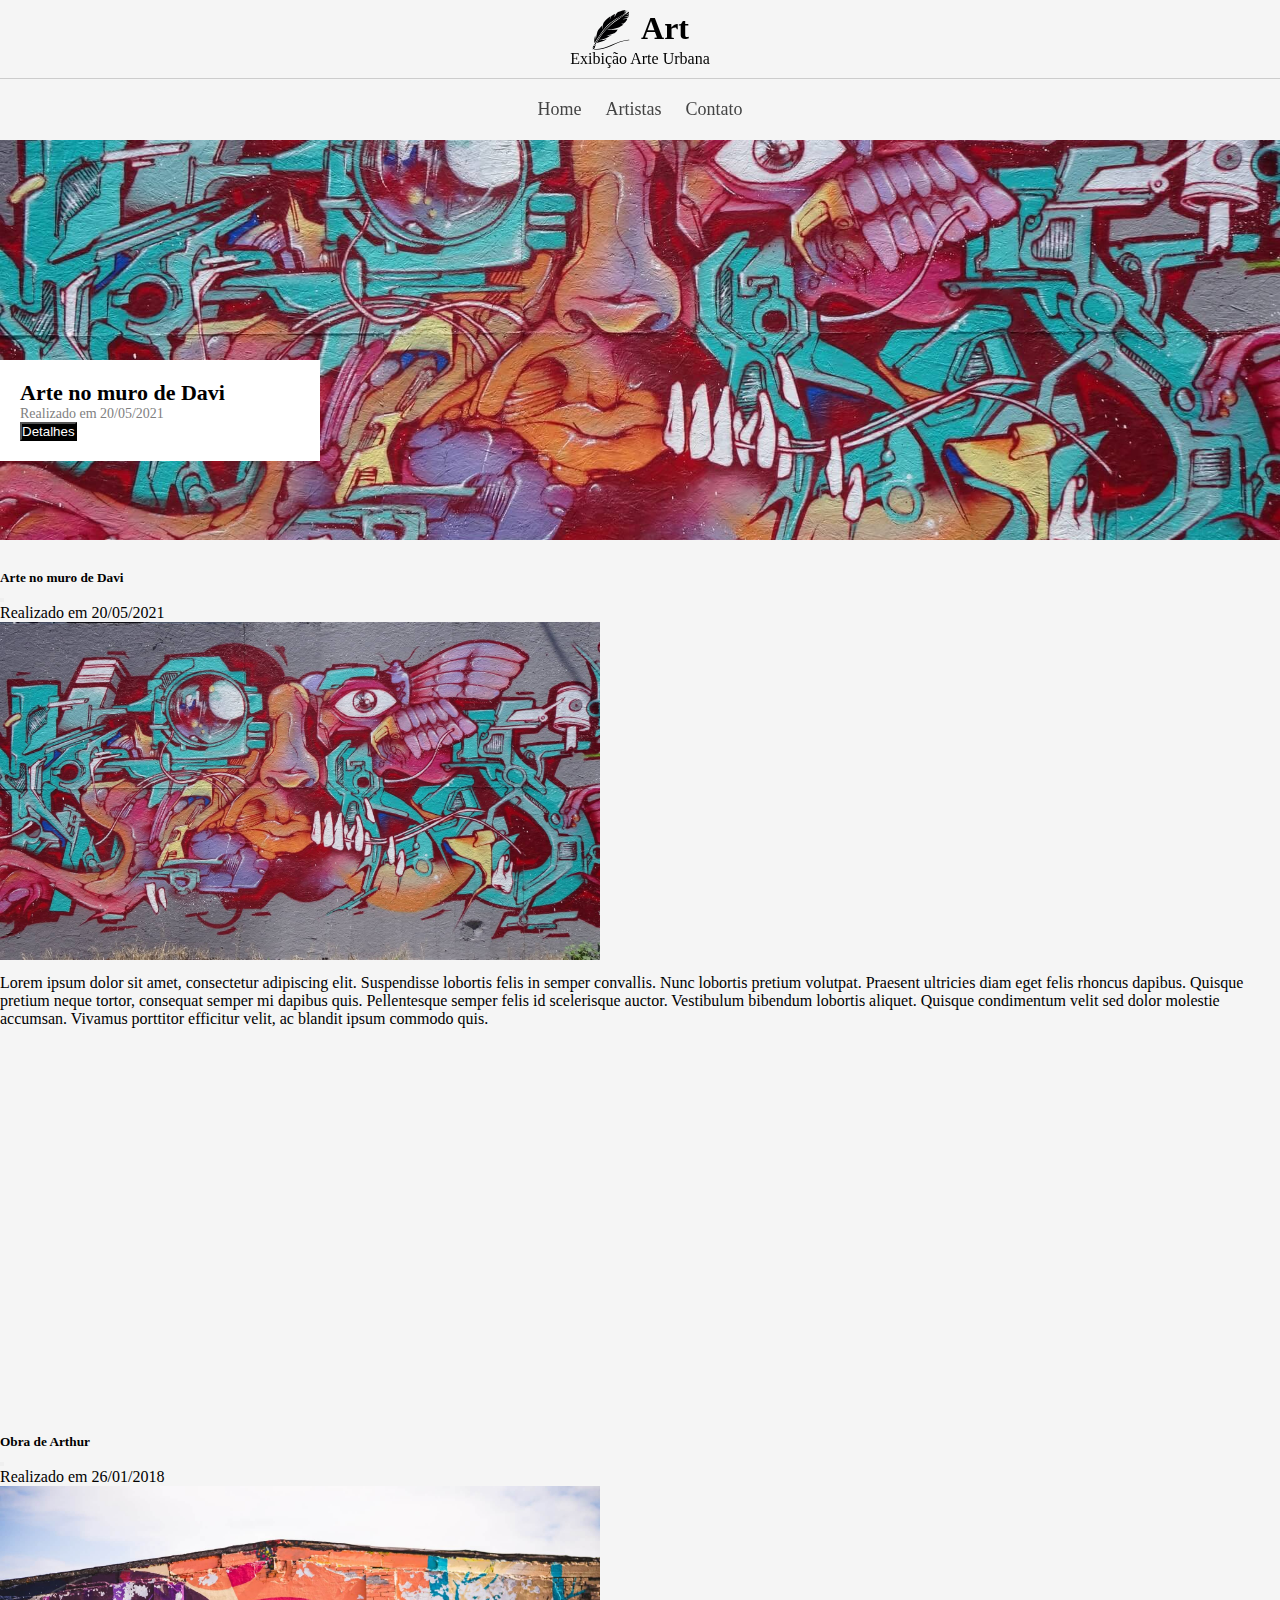
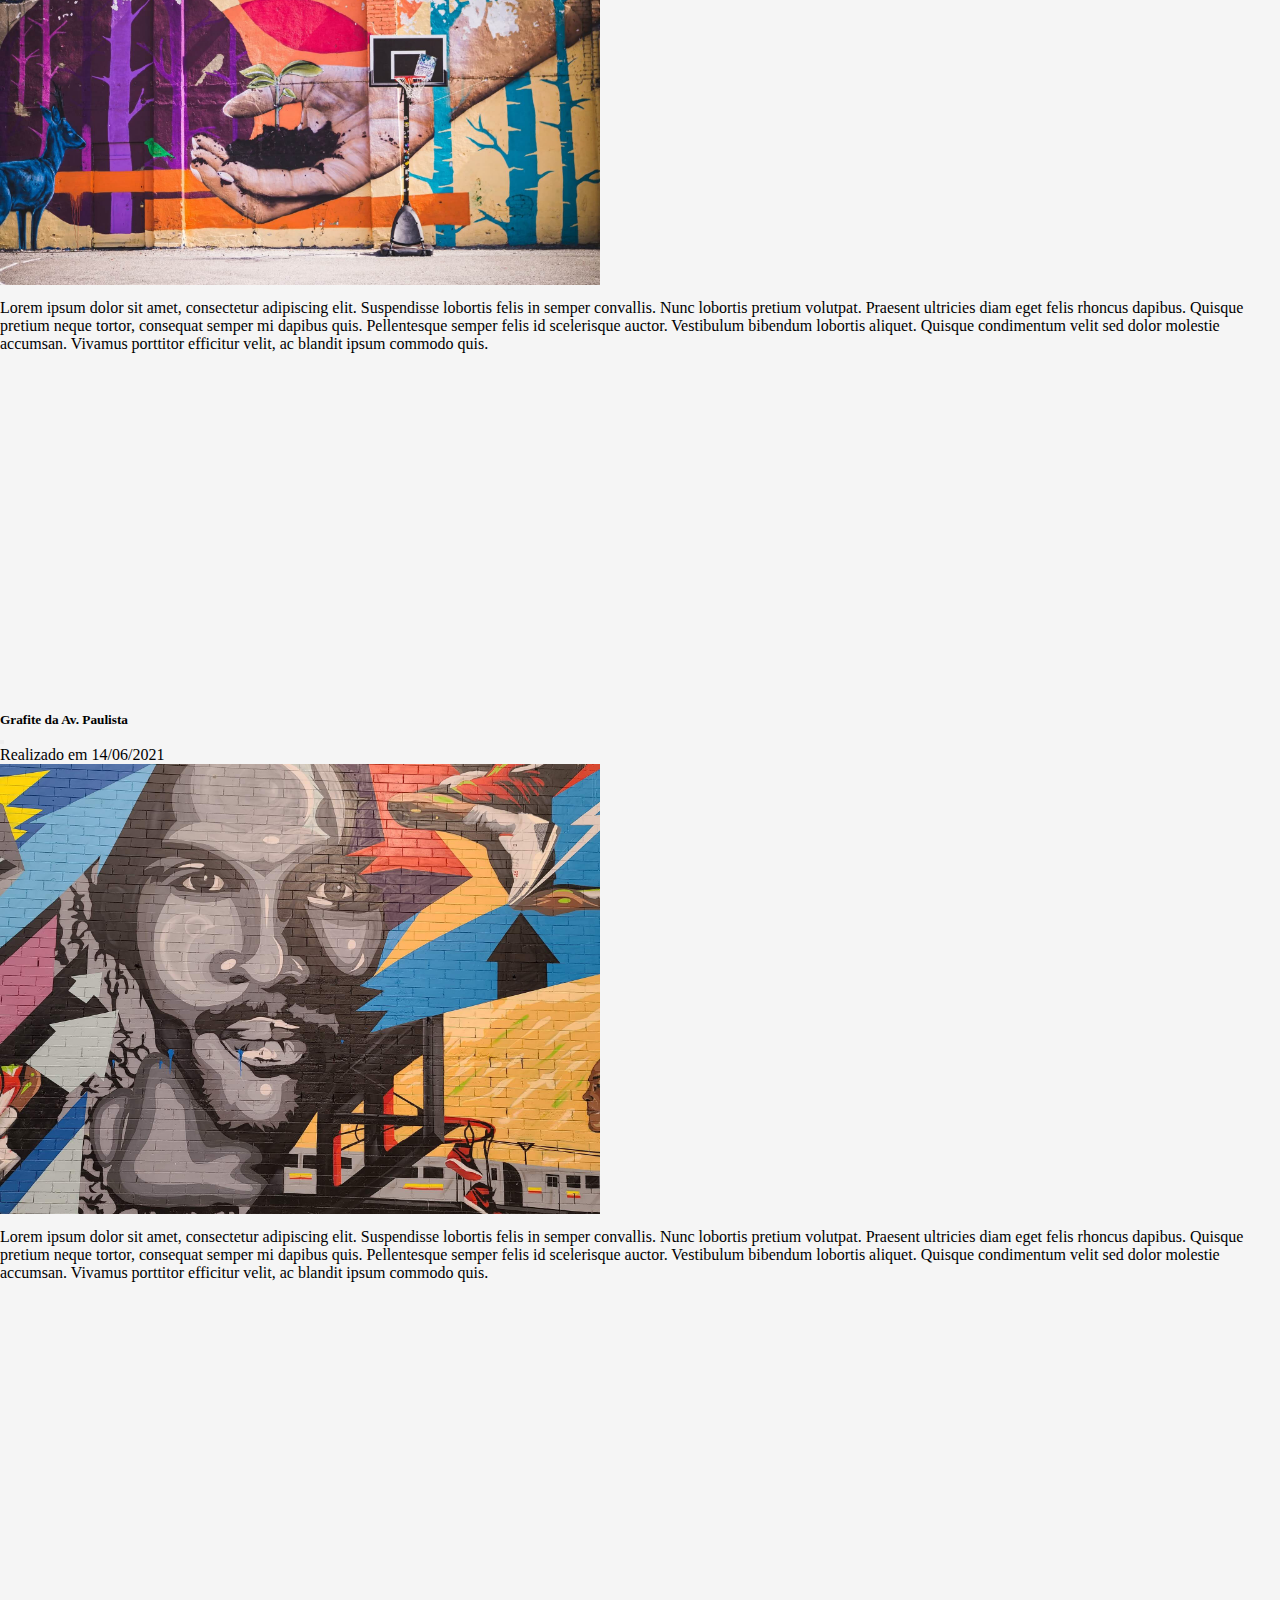
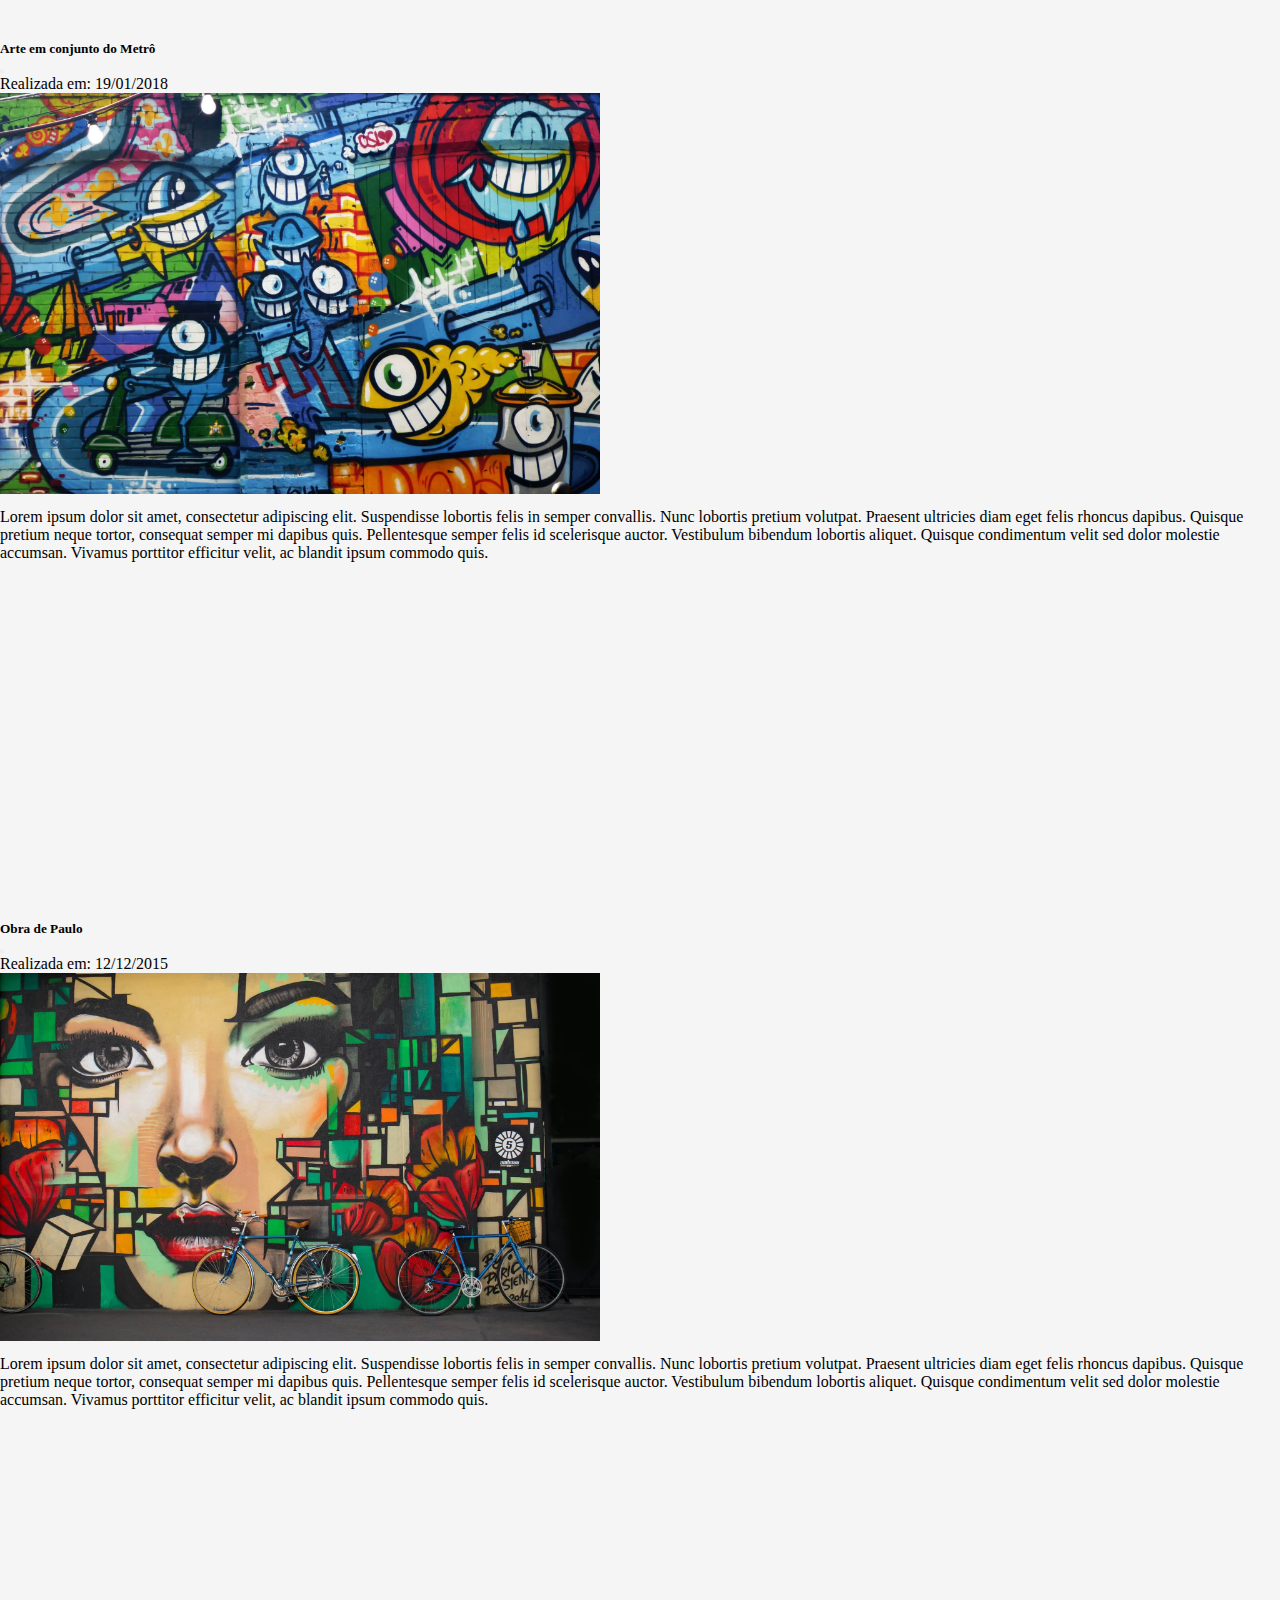
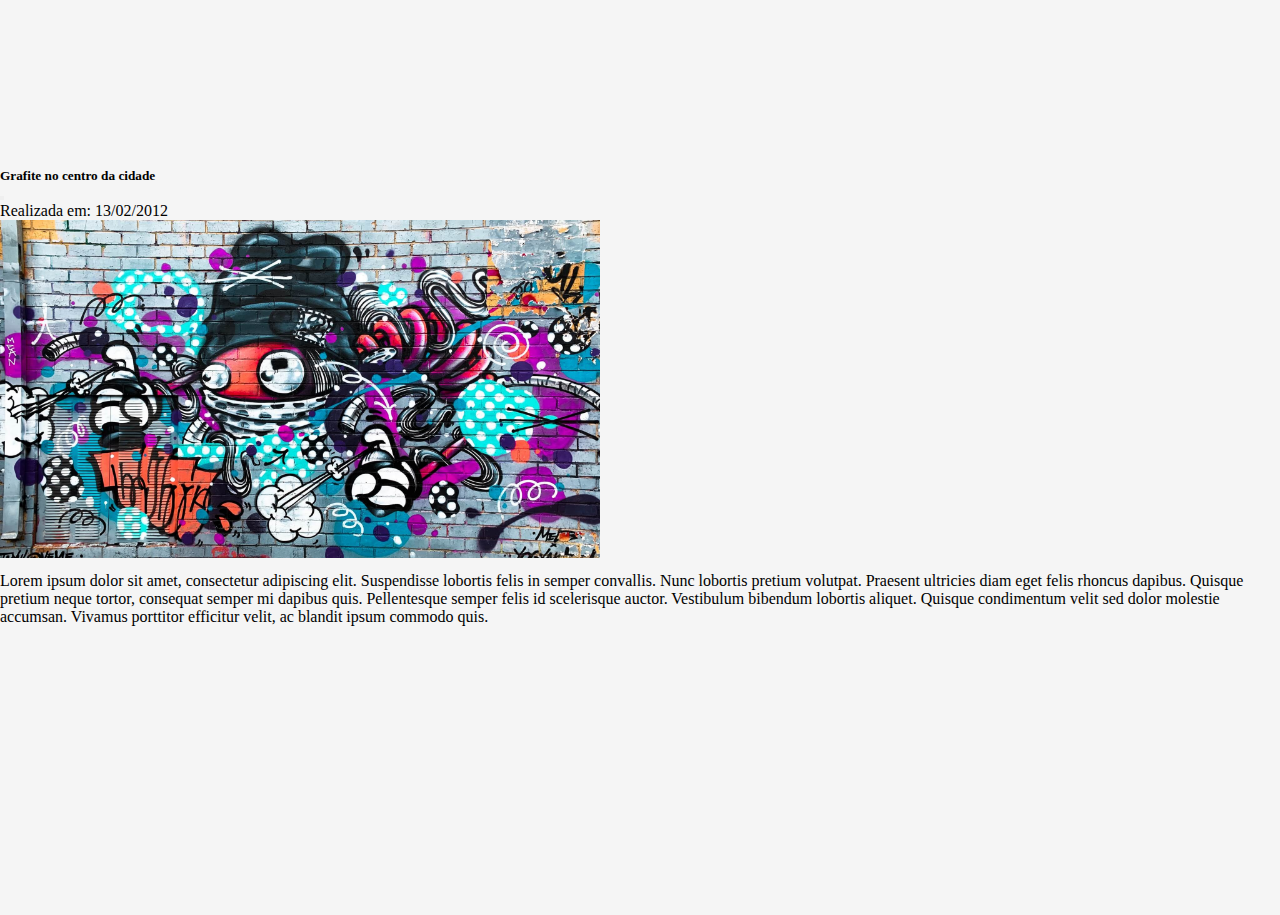
<file: index.html>
<!DOCTYPE html>
<html lang="pt-br">
  <head>

    <meta charset="utf-8">
    <meta name="viewport" content="width=device-width, initial-scale=1">
    <title id="teste">Art</title>

    <!-- CSS BOOTSTRAP -->
    <link href="https://cdn.jsdelivr.net/npm/bootstrap@5.2.0-beta1/dist/css/bootstrap.min.css" rel="stylesheet" integrity="sha384-0evHe/X+R7YkIZDRvuzKMRqM+OrBnVFBL6DOitfPri4tjfHxaWutUpFmBp4vmVor" crossorigin="anonymous">

    <!-- ÍCONES BOOTSTRAP -->
    <link rel="stylesheet" href="https://cdn.jsdelivr.net/npm/bootstrap-icons@1.8.3/font/bootstrap-icons.css">

    <!-- CSS Animate scroll -->
    <link href="https://unpkg.com/aos@2.3.1/dist/aos.css" rel="stylesheet">

    <!-- CSS DA PÁGINA -->
    <link rel="stylesheet" type="text/css" href="css/style.css">

    <link rel="shotcut icon" type="img/x-icon" href="img/favicon.ico">

  </head>
  <body>

    <!-- HEADER -->
    <header class="container-fluid" id="header">
      <div class="row justify-content-center" id="logo-container">
        <div class="col-4"></div>
        <div class="col-4">
          <img src="img/art_logo.svg" alt="art" id="logo" data-aos="fade-right">
          <h1 data-aos="fade-left">Art</h1>
        </div>
        <div class="col-4"></div>
      </div>
      <p data-aos="flip-left">Exibição Arte Urbana</p>
    </header>

    <!-- MENU -->
    <nav class="container" id="navbar" data-aos="flip-up">
      <ul>
        <li><a href="index.html">Home</a></li>
        <li><a href="artistas.html">Artistas</a></li>
        <li><a href="contato.html">Contato</a></li>
      </ul>
    </nav>

    <!-- BANNER -->
    <div class="container">
      <div class="row">
      
        <div id="banner" class="col-12" data-aos="fade-up">
          <div id="info-banner" data-aos="fade-left">
            <h2>Arte no muro de Davi</h2>
            <p>Realizado em 20/05/2021</p>
            <button type="button" class="btn btn-detalhes btn-p" data-bs-toggle="modal" data-bs-target="#info-img1">Detalhes</button>
            
          </div>

        </div>
        <!-- Modal img1 -->
        <div class="modal fade" id="info-img1" tabindex="-1" aria-labelledby="modalHeader" aria-hidden="true">
          <div class="modal-dialog modal-lg modal-sm">
            <div class="modal-content">
              <div class="modal-header">
                <h5 class="modal-title" id="modalHeader">Arte no muro de Davi</h5>
                <button type="button" class="btn-close" data-bs-dismiss="modal" aria-label="Close"></button>
              </div>
              <div class="modal-body">
                
                <p>Realizado em 20/05/2021</p>
                <div class="row justify-content-center">
                  <img src="img/g_1.jpg" class="img-modal" alt="Obra de Arthur">
                </div>
                
                <p>Lorem ipsum dolor sit amet, consectetur adipiscing elit. Suspendisse lobortis felis in semper convallis. Nunc lobortis pretium volutpat. Praesent ultricies diam eget felis rhoncus dapibus. Quisque pretium neque tortor, consequat semper mi dapibus quis. Pellentesque semper felis id scelerisque auctor. Vestibulum bibendum lobortis aliquet. Quisque condimentum velit sed dolor molestie accumsan. Vivamus porttitor efficitur velit, ac blandit ipsum commodo quis.</p>
              </div>
              
            </div>
          </div>
        </div>
        
        <!-- Fim Modal img1 -->
        
      </div>
    </div>
    <!-- Fim BANNER -->
    <!-- CONTEÚDO/GALERIA -->
    <div class="container" id="conteudo">
      <div class="row">
        <h2 data-aos="flip-left">Artes em destaque</h2>
      </div>

      <div class="row"> 
        <!-- IMG 2 -->
        <div class="col-md-6 col-12 info-art" data-aos="fade-right">
          <div id="img2" class="img-galeria img-p"></div>
            <h2>Obra de Arthur</h2>
            <p>Realizado em 26/01/2018</p>
            <button type="button" class="btn btn-detalhes btn-p" data-bs-toggle="modal" data-bs-target="#info-img2">Detalhes</button>
        </div>
        
        <!-- Modal img2 -->
        <div class="modal fade" id="info-img2" tabindex="-1" aria-labelledby="exampleModalLabel" aria-hidden="true">
          <div class="modal-dialog modal-lg modal-sm">
            <div class="modal-content">
              <div class="modal-header">
                <h5 class="modal-title" id="exampleModalLabel">Obra de Arthur</h5>
                <button type="button" class="btn-close" data-bs-dismiss="modal" aria-label="Close"></button>
              </div>
              <div class="modal-body">
                
                <p>Realizado em 26/01/2018</p>
                <div class="row justify-content-center">
                  <img src="img/g_2.jpg" class="img-modal" alt="Obra de Arthur">
                </div>
                
                <p>Lorem ipsum dolor sit amet, consectetur adipiscing elit. Suspendisse lobortis felis in semper convallis. Nunc lobortis pretium volutpat. Praesent ultricies diam eget felis rhoncus dapibus. Quisque pretium neque tortor, consequat semper mi dapibus quis. Pellentesque semper felis id scelerisque auctor. Vestibulum bibendum lobortis aliquet. Quisque condimentum velit sed dolor molestie accumsan. Vivamus porttitor efficitur velit, ac blandit ipsum commodo quis.</p>
              </div>
              
            </div>
          </div>
        </div>
        <!-- Fim Modal img2 -->
        <!-- Fim IMG 2 -->
        
        <!-- IMG 3 -->
        <div class="col-md-6 col-12 info-art" data-aos="fade-left">
          <div id="img3" class="img-galeria img-p"></div>
            <h2>Grafite da Av. Paulista</h2>
            <p>Realizado em 14/06/2021</p>
            <button type="button" class="btn btn-detalhes btn-p" data-bs-toggle="modal" data-bs-target="#info-img3">Detalhes</button>
        </div>
        
        <!-- Modal img3 -->
        <div class="modal fade" id="info-img3" tabindex="-1" aria-labelledby="exampleModalLabel" aria-hidden="true">
          <div class="modal-dialog modal-lg modal-sm">
            <div class="modal-content">
              <div class="modal-header">
                <h5 class="modal-title" id="exampleModalLabel">Grafite da Av. Paulista</h5>
                <button type="button" class="btn-close" data-bs-dismiss="modal" aria-label="Close"></button>
              </div>
              <div class="modal-body">
                
                <p>Realizado em 14/06/2021</p>
                <div class="row justify-content-center">
                  <img src="img/g_3.jpg" class="img-modal" alt="Obra de Arthur">
                </div>
                
                <p>Lorem ipsum dolor sit amet, consectetur adipiscing elit. Suspendisse lobortis felis in semper convallis. Nunc lobortis pretium volutpat. Praesent ultricies diam eget felis rhoncus dapibus. Quisque pretium neque tortor, consequat semper mi dapibus quis. Pellentesque semper felis id scelerisque auctor. Vestibulum bibendum lobortis aliquet. Quisque condimentum velit sed dolor molestie accumsan. Vivamus porttitor efficitur velit, ac blandit ipsum commodo quis.</p>
              </div>
              
            </div>
          </div>
        </div>
        <!-- Fim Modal img3 -->
        <!-- Fim IMG 3 -->
      </div>

      <div class="row"> 
        <!-- IMG 4 -->
        <div class="col-md-6 col-12 info-art" data-aos="fade-right">
          <div id="img4" class="img-galeria img-p"></div>
            <h2>Arte em conjunto do Metrô</h2>
            <p>Realizada em: 19/01/2018</p>
            <button type="button" class="btn btn-detalhes btn-p" data-bs-toggle="modal" data-bs-target="#info-img4">Detalhes</button>
        </div>
        
        <!-- Modal img4 -->
        <div class="modal fade" id="info-img4" tabindex="-1" aria-labelledby="exampleModalLabel" aria-hidden="true">
          <div class="modal-dialog modal-lg modal-sm">
            <div class="modal-content">
              <div class="modal-header">
                <h5 class="modal-title" id="exampleModalLabel">Arte em conjunto do Metrô</h5>
                <button type="button" class="btn-close" data-bs-dismiss="modal" aria-label="Close"></button>
              </div>
              <div class="modal-body">
                
                <p>Realizada em: 19/01/2018</p>
                <div class="row justify-content-center">
                  <img src="img/g_4.jpg" class="img-modal" alt="Obra de Arthur">
                </div>
                
                <p>Lorem ipsum dolor sit amet, consectetur adipiscing elit. Suspendisse lobortis felis in semper convallis. Nunc lobortis pretium volutpat. Praesent ultricies diam eget felis rhoncus dapibus. Quisque pretium neque tortor, consequat semper mi dapibus quis. Pellentesque semper felis id scelerisque auctor. Vestibulum bibendum lobortis aliquet. Quisque condimentum velit sed dolor molestie accumsan. Vivamus porttitor efficitur velit, ac blandit ipsum commodo quis.</p>
              </div>
              
            </div>
          </div>
        </div>
        <!-- Fim Modal img4 -->
        <!-- Fim IMG 4 -->
        
        <!-- IMG 5 -->
        <div class="col-md-6 col-12 info-art" data-aos="fade-left">
          <div id="img5" class="img-galeria img-p"></div>
            <h2>Obra de Paulo</h2>
            <p>Realizada em: 12/12/2015</p>
            <button type="button" class="btn btn-detalhes btn-p" data-bs-toggle="modal" data-bs-target="#info-img5">Detalhes</button>
        </div>
        
        <!-- Modal img5 -->
        <div class="modal fade" id="info-img5" tabindex="-1" aria-labelledby="exampleModalLabel" aria-hidden="true">
          <div class="modal-dialog modal-lg modal-sm">
            <div class="modal-content">
              <div class="modal-header">
                <h5 class="modal-title" id="exampleModalLabel">Obra de Paulo</h5>
                <button type="button" class="btn-close" data-bs-dismiss="modal" aria-label="Close"></button>
              </div>
              <div class="modal-body">
                
                <p>Realizada em: 12/12/2015</p>
                <div class="row justify-content-center">
                  <img src="img/g_5.jpg" class="img-modal" alt="Obra de Arthur">
                </div>
                
                <p>Lorem ipsum dolor sit amet, consectetur adipiscing elit. Suspendisse lobortis felis in semper convallis. Nunc lobortis pretium volutpat. Praesent ultricies diam eget felis rhoncus dapibus. Quisque pretium neque tortor, consequat semper mi dapibus quis. Pellentesque semper felis id scelerisque auctor. Vestibulum bibendum lobortis aliquet. Quisque condimentum velit sed dolor molestie accumsan. Vivamus porttitor efficitur velit, ac blandit ipsum commodo quis.</p>
              </div>
              
            </div>
          </div>
        </div>
        <!-- Fim Modal img5 -->
        <!-- Fim IMG 5 -->
      </div>

      <div class="row"> 
        <!-- IMG 6 -->
        <div class="col-md-6 col-12 info-art" data-aos="fade-right">
          <div id="img6" class="img-galeria img-p"></div>
            <h2>Grafite no centro da cidade</h2>
            <p>Realizada em: 13/02/2012</p>
            <button type="button" class="btn btn-detalhes btn-p" data-bs-toggle="modal" data-bs-target="#info-img6">Detalhes</button>
        </div>
        
        <!-- Modal img6 -->
        <div class="modal fade" id="info-img6" tabindex="-1" aria-labelledby="exampleModalLabel" aria-hidden="true">
          <div class="modal-dialog modal-lg modal-sm">
            <div class="modal-content">
              <div class="modal-header">
                <h5 class="modal-title" id="exampleModalLabel">Grafite no centro da cidade</h5>
                <button type="button" class="btn-close" data-bs-dismiss="modal" aria-label="Close"></button>
              </div>
              <div class="modal-body">
                
                <p>Realizada em: 13/02/2012</p>
                <div class="row justify-content-center">
                  <img src="img/g_6.jpg" class="img-modal" alt="Obra de Arthur">
                </div>
                
                <p>Lorem ipsum dolor sit amet, consectetur adipiscing elit. Suspendisse lobortis felis in semper convallis. Nunc lobortis pretium volutpat. Praesent ultricies diam eget felis rhoncus dapibus. Quisque pretium neque tortor, consequat semper mi dapibus quis. Pellentesque semper felis id scelerisque auctor. Vestibulum bibendum lobortis aliquet. Quisque condimentum velit sed dolor molestie accumsan. Vivamus porttitor efficitur velit, ac blandit ipsum commodo quis.</p>
              </div>
              
            </div>
          </div>
        </div>
        <!-- Fim Modal img6 -->
        <!-- Fim IMG 6 -->
       
      </div>

    </div>

    <!-- FOOTER -->

    <footer class="container" id="footer" data-aos="fade-up">
      <h5 data-aos="flip-left">Nos encontre nas redes sociais:</h5>

      <div class="row justify-content-center" id="social-icons">
        <div class="col-2 col-md-1"><a href="#" alt="Facebook"><i class="bi bi-facebook"></i></a></div>
        <div class="col-2 col-md-1"><a href="#" alt="Instagram"><i class="bi bi-instagram"></i></a></div>
        <div class="col-2 col-md-1"><a href="#" alt="Twitter"><i class="bi bi-twitter"></i></a></div>
      </div>

      <small><p>William Ferreira - Art © 2022</p></small>
    </footer>

    <!-- Fim FOOTER -->
    
    <!-- JS BOOTSTRAP -->
    <script src="https://cdn.jsdelivr.net/npm/bootstrap@5.2.0-beta1/dist/js/bootstrap.bundle.min.js" integrity="sha384-pprn3073KE6tl6bjs2QrFaJGz5/SUsLqktiwsUTF55Jfv3qYSDhgCecCxMW52nD2" crossorigin="anonymous"></script>

    <!-- JS animate scroll -->
    <script src="https://unpkg.com/aos@2.3.1/dist/aos.js"></script>
    <script type="text/javascript">
      AOS.init();
    </script>
    
  </body>
</html>
</file>
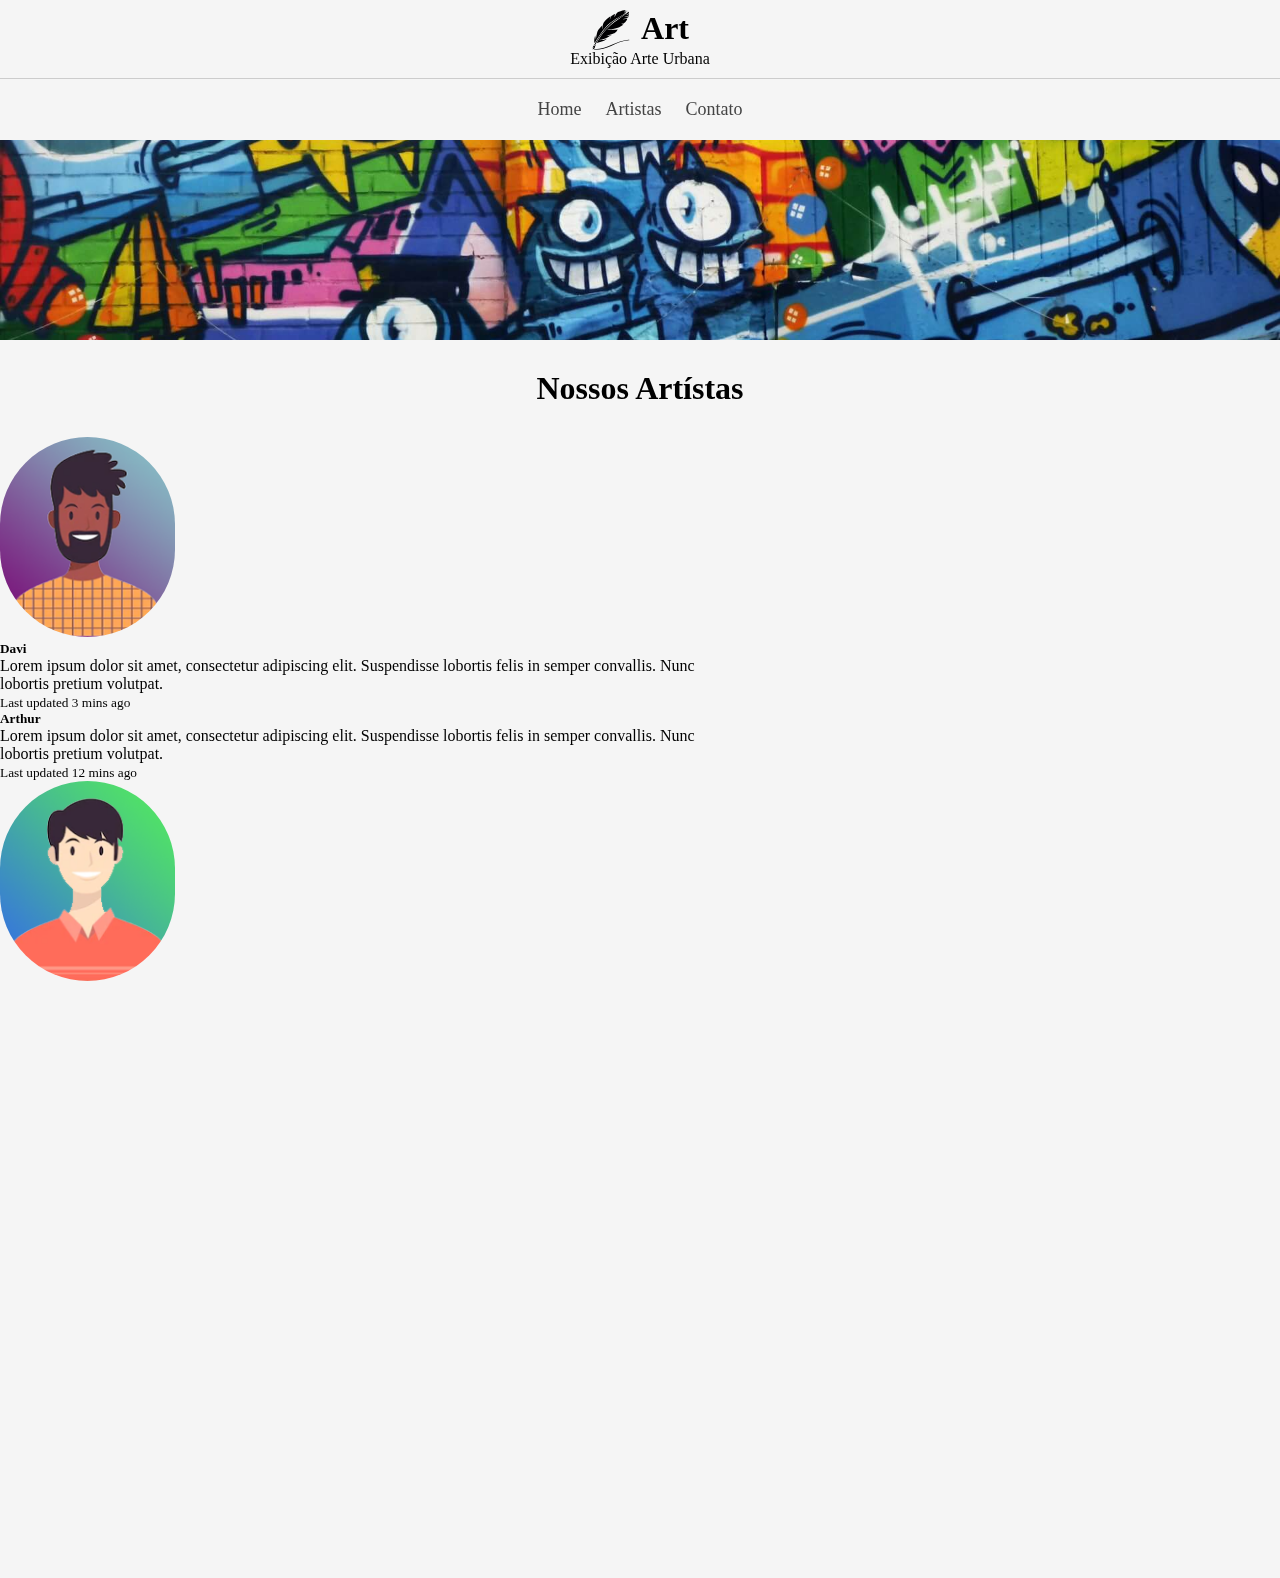
<file: artistas.html>
<!DOCTYPE html>
<html lang="pt-br">
  <head>

    <meta charset="utf-8">
    <meta name="viewport" content="width=device-width, initial-scale=1">
    <title id="teste">Art</title>

    <!-- CSS BOOTSTRAP -->
    <link href="https://cdn.jsdelivr.net/npm/bootstrap@5.2.0-beta1/dist/css/bootstrap.min.css" rel="stylesheet" integrity="sha384-0evHe/X+R7YkIZDRvuzKMRqM+OrBnVFBL6DOitfPri4tjfHxaWutUpFmBp4vmVor" crossorigin="anonymous">

    <!-- ÍCONES BOOTSTRAP -->
    <link rel="stylesheet" href="https://cdn.jsdelivr.net/npm/bootstrap-icons@1.8.3/font/bootstrap-icons.css">

    <!-- CSS Animate scroll -->
    <link href="https://unpkg.com/aos@2.3.1/dist/aos.css" rel="stylesheet">

    <!-- CSS DA PÁGINA -->
    <link rel="stylesheet" type="text/css" href="css/style.css">
    <link rel="stylesheet" type="text/css" href="css/style_artistas.css">

    <link rel="shotcut icon" type="img/x-icon" href="img/favicon.ico">

  </head>
  <body>

    <!-- HEADER -->
    <header class="container-fluid" id="header">
      <div class="row justify-content-center" id="logo-container">
        <div class="col-4"></div>
        <div class="col-4">
          <img src="img/art_logo.svg" alt="art" id="logo" data-aos="fade-right">
          <h1 data-aos="fade-left">Art</h1>
        </div>
        <div class="col-4"></div>
      </div>
      <p data-aos="flip-left">Exibição Arte Urbana</p>
    </header>

    <!-- MENU -->
    <nav class="container" id="navbar" data-aos="flip-up">
      <ul>
        <li><a href="index.html">Home</a></li>
        <li><a href="artistas.html">Artistas</a></li>
        <li><a href="contato.html">Contato</a></li>
      </ul>
    </nav>

    <!-- AREA PRINCIPAL -->
   
    <div class="container" id="principal">

      <div class="row" data-aos="fade-up">
      
        <div id="banner-artistas" class="col-12"></div>
        
      </div>

      <h1 data-aos="flip-left">Nossos Artístas</h1>

      <div class="d-flex flex-column align-items-center">
        <!-- ARTISTA DAVI -->
        <div class="row" data-aos="fade-right">
          <div class="col-md-1"></div>
          <div class="col-md-9">
            <div class="card mb-3" style="max-width: 700px;">
              <div class="row g-0">
                <div class="col-md-4">
                  <img src="img/art01.png" class="img-fluid rounded-start artista-foto" alt="...">
                </div>
                <div class="col-md-8">
                  <div class="card-body">
                    <h5 class="card-title">Davi</h5>
                    <p class="card-text">Lorem ipsum dolor sit amet, consectetur adipiscing elit. Suspendisse lobortis felis in semper convallis. Nunc lobortis pretium volutpat.</p>
                    <p class="card-text"><small class="text-muted">Last updated 3 mins ago</small></p>
                  </div>
                </div>
              </div>
            </div>
          </div>
          <div class="col-md-2"></div>
        </div>
        <!-- Fim ARTISTA DAVI -->

        <!-- ARTISTA Arthur Desktop -->
        <div class="row" id="arthur-desktop" data-aos="fade-left">
          <div class="col-md-2"></div>
          <div class="col-md-9">
            <div class="card mb-3" style="max-width: 700px;">
              <div class="row g-0">
                
                <div class="col-md-8">
                  <div class="card-body">
                    <h5 class="card-title">Arthur</h5>
                    <p class="card-text">Lorem ipsum dolor sit amet, consectetur adipiscing elit. Suspendisse lobortis felis in semper convallis. Nunc lobortis pretium volutpat.</p>
                    <p class="card-text"><small class="text-muted">Last updated 12 mins ago</small></p>
                  </div>
                </div>
                <div class="col-md-4">
                  <img src="img/art02.png" class="img-fluid rounded-end artista-foto float-end" alt="...">
                </div>
              </div>
            </div>
          </div>
          <div class="col-md-1"></div>
        </div>
        <!-- Fim ARTISTA Arthur Desktop -->

        <!-- ARTISTA Arthur mobile -->
        <div class="row" id="arthur-mobile" data-aos="fade-right">
          <div class="col-md-1"></div>
          <div class="col-md-9">
            <div class="card mb-3" style="max-width: 700px;">
              <div class="row g-0">
                <div class="col-md-4">
                  <img src="img/art02.png" class="img-fluid rounded-start artista-foto" alt="...">
                </div>
                <div class="col-md-8">
                  <div class="card-body">
                    <h5 class="card-title">Arthur</h5>
                    <p class="card-text">Lorem ipsum dolor sit amet, consectetur adipiscing elit. Suspendisse lobortis felis in semper convallis. Nunc lobortis pretium volutpat.</p>
                    <p class="card-text"><small class="text-muted">Last updated 3 mins ago</small></p>
                  </div>
                </div>
              </div>
            </div>
          </div>
          <div class="col-md-2"></div>
        </div>
        <!-- Fim ARTISTA Arthur mobile -->

        <!-- ARTISTA Paulo -->
        <div class="row" data-aos="fade-right">
          <div class="col-md-1"></div>
          <div class="col-md-9">
            <div class="card mb-3" style="max-width: 700px;">
              <div class="row g-0">
                <div class="col-md-4">
                  <img src="img/art03.png" class="img-fluid rounded-start artista-foto" alt="...">
                </div>
                <div class="col-md-8">
                  <div class="card-body">
                    <h5 class="card-title">Paulo</h5>
                    <p class="card-text">Lorem ipsum dolor sit amet, consectetur adipiscing elit. Suspendisse lobortis felis in semper convallis. Nunc lobortis pretium volutpat.</p>
                    <p class="card-text"><small class="text-muted">Last updated 28 mins ago</small></p>
                  </div>
                </div>
              </div>
            </div>
          </div>
          <div class="col-md-2"></div>
        </div>
        <!-- Fim ARTISTA Paulo -->
      </div>

    </div> <!-- container -->

    <div class="space"></div>

    <!-- Fim AREA PRINCIPAL -->

    <!-- FOOTER -->

    <footer class="container" id="footer" data-aos="fade-up">
      <h5 data-aos="flip-left">Nos encontre nas redes sociais:</h5>

      <div class="row justify-content-center" id="social-icons">
        <div class="col-2 col-md-1"><a href="#" alt="Facebook"><i class="bi bi-facebook"></i></a></div>
        <div class="col-2 col-md-1"><a href="#" alt="Instagram"><i class="bi bi-instagram"></i></a></div>
        <div class="col-2 col-md-1"><a href="#" alt="Twitter"><i class="bi bi-twitter"></i></a></div>
      </div>

      <small><p>William Ferreira - Art © 2022</p></small>
    </footer>

    <!-- Fim FOOTER -->

    <!-- JS BOOTSTRAP -->
    <script src="https://cdn.jsdelivr.net/npm/bootstrap@5.2.0-beta1/dist/js/bootstrap.bundle.min.js" integrity="sha384-pprn3073KE6tl6bjs2QrFaJGz5/SUsLqktiwsUTF55Jfv3qYSDhgCecCxMW52nD2" crossorigin="anonymous"></script>

    <!-- JS animate scroll -->
    <script src="https://unpkg.com/aos@2.3.1/dist/aos.js"></script>
    <script type="text/javascript">
      AOS.init();
    </script>
    
  </body>
</html>
</file>
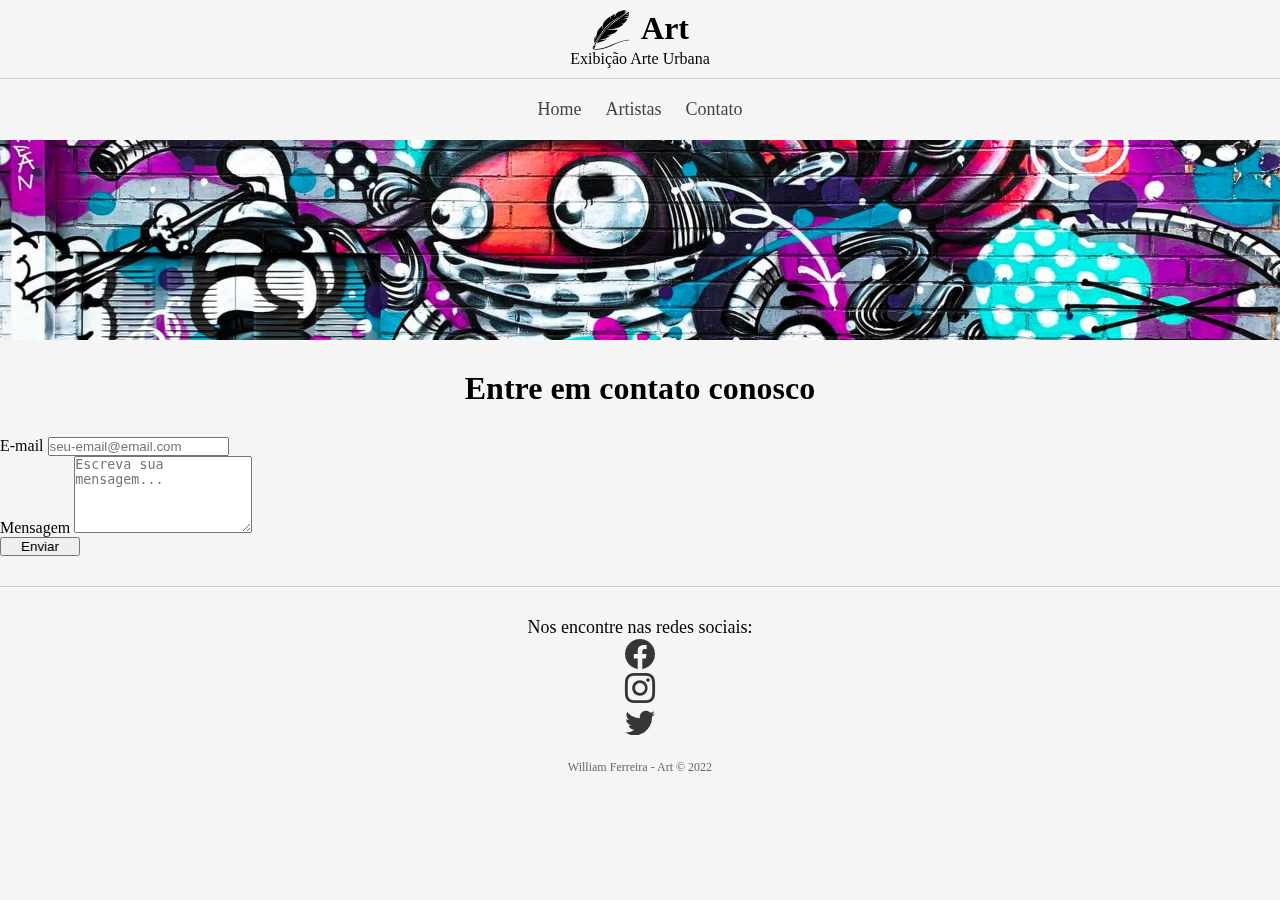
<file: contato.html>
<!DOCTYPE html>
<html lang="pt-br">
  <head>

    <meta charset="utf-8">
    <meta name="viewport" content="width=device-width, initial-scale=1">
    <title id="teste">Art</title>

    <!-- CSS BOOTSTRAP -->
    <link href="https://cdn.jsdelivr.net/npm/bootstrap@5.2.0-beta1/dist/css/bootstrap.min.css" rel="stylesheet" integrity="sha384-0evHe/X+R7YkIZDRvuzKMRqM+OrBnVFBL6DOitfPri4tjfHxaWutUpFmBp4vmVor" crossorigin="anonymous">

    <!-- ÍCONES BOOTSTRAP -->
    <link rel="stylesheet" href="https://cdn.jsdelivr.net/npm/bootstrap-icons@1.8.3/font/bootstrap-icons.css">

    <!-- CSS Animate scroll -->
    <link href="https://unpkg.com/aos@2.3.1/dist/aos.css" rel="stylesheet">

    <!-- CSS DA PÁGINA -->
    <link rel="stylesheet" type="text/css" href="css/style.css">
    <link rel="stylesheet" type="text/css" href="css/style_contato.css">

    <link rel="shotcut icon" type="img/x-icon" href="img/favicon.ico">

  </head>
  <body>

    <!-- HEADER -->
    <header class="container-fluid" id="header">
      <div class="row justify-content-center" id="logo-container">
        <div class="col-4"></div>
        <div class="col-4">
          <img src="img/art_logo.svg" alt="art" id="logo" data-aos="fade-right">
          <h1 data-aos="fade-left">Art</h1>
        </div>
        <div class="col-4"></div>
      </div>
      <p data-aos="flip-left">Exibição Arte Urbana</p>
    </header>

    <!-- MENU -->
    <nav class="container" id="navbar" data-aos="flip-up">
      <ul>
        <li><a href="index.html">Home</a></li>
        <li><a href="artistas.html">Artistas</a></li>
        <li><a href="contato.html">Contato</a></li>
      </ul>
    </nav>

    <!-- AREA PRINCIPAL -->
   
    <div class="container" id="principal">

      <div class="row" data-aos="fade-up">
      
        <div id="banner-contato" class="col-12"></div>
        
      </div>

      <h1 data-aos="flip-left">Entre em contato conosco</h1>

      <!-- FORMULÁRIO -->
      <div class="row justify-content-center" data-aos="fade-up">
        <div class="col-11 col-md-7">
          <div class="mb-3">
            <label for="Input1" class="form-label">E-mail</label>
            <input type="email" class="form-control" id="Input1" placeholder="seu-email@email.com">
          </div>
          <div class="mb-3">
            <label for="Textarea1" class="form-label">Mensagem</label>
            <textarea class="form-control" id="Textarea1" rows="5" placeholder="Escreva sua mensagem..."></textarea>
          </div>
        </div>
      </div>
      <div class="row justify-content-end">
        <div class="col-3">
          <button type="button" class="btn btn-primary btn-enviar">Enviar</button>
        </div>
        <div class="col-1"></div>
      </div>
      

      <!-- Fim FORMULÁRIO -->

    </div> <!-- container -->

    <div class="space"></div>

    <!-- Fim AREA PRINCIPAL -->

    <!-- FOOTER -->

    <footer class="container" id="footer" data-aos="fade-up">
      <h5 data-aos="flip-left">Nos encontre nas redes sociais:</h5>

      <div class="row justify-content-center" id="social-icons">
        <div class="col-2 col-md-1"><a href="#" alt="Facebook"><i class="bi bi-facebook"></i></a></div>
        <div class="col-2 col-md-1"><a href="#" alt="Instagram"><i class="bi bi-instagram"></i></a></div>
        <div class="col-2 col-md-1"><a href="#" alt="Twitter"><i class="bi bi-twitter"></i></a></div>
      </div>

      <small><p>William Ferreira - Art © 2022</p></small>
    </footer>

    <!-- Fim FOOTER -->

    <!-- JS BOOTSTRAP -->
    <script src="https://cdn.jsdelivr.net/npm/bootstrap@5.2.0-beta1/dist/js/bootstrap.bundle.min.js" integrity="sha384-pprn3073KE6tl6bjs2QrFaJGz5/SUsLqktiwsUTF55Jfv3qYSDhgCecCxMW52nD2" crossorigin="anonymous"></script>

    <!-- JS animate scroll -->
    <script src="https://unpkg.com/aos@2.3.1/dist/aos.js"></script>
    <script type="text/javascript">
      AOS.init();
    </script>
    
  </body>
</html>
</file>
<file: css/style.css>
* {
        margin: 0;
        padding: 0;
      }

      html, body {
        overflow-x: hidden;
        background-color: #F5F5F5;
      }

      body {
        overflow-y: hidden;
      }

      /*HEADER*/
      
      #header {
        text-align: center;
        padding: 10px;
        border-bottom: 1px solid #CCC;
     }

      #logo {
        width: 40px;
        margin-right: 10px;
      }

      #logo-container .col-4 {
        display: flex;
        justify-content: center;
        /*align-items: center;*/
      }

      /*Fim HEADER*/

      /*NAVBAR*/

      #navbar {
        padding: 10px;
        margin: 10px auto;
      }

      #navbar ul {
        text-align: center;
      }

      #navbar ul li {
        list-style-type: none;
        display: inline;
      }

      #navbar ul li a {
        margin-right: 10px;
        margin-left: 10px;
        text-align: center;
        text-decoration: none;
        color: #444;
        transition: all 0.3s;
        font-size: 18px;
      }

      #navbar a:hover {
        color: #C1B696;
        transition: all 0.3s;
      }

      /*Fim NAVBAR*/

      /*BANNER*/

      #banner {
        height: 400px;
        background-image: url("../img/g_1.jpg");
        background-position: center;
        background-repeat: no-repeat;
        background-size: cover;
        margin-bottom: 30px;
      }

      #info-banner {
        background-color: #fff;
        width: 280px;
        padding: 20px;
        position: relative;
        top: 220px;
      }

      #info-banner h2 {
        font-size: 22px;
      }

      #info-banner p {
        font-size: 14px;
        color: #808080;
      }

      .btn-detalhes {
        background-color: #000 !important;
        color: #fff !important;
      }

      .btn-detalhes:hover {
        background-color: #D3D3D3;
      }

      /*Fim BANNER*/

      /*CONTEUDO/GALERIA*/

      #conteudo h2 {
        text-align: center;
        margin-bottom: 20px;
      }

      #conteudo .info-art h2{
        text-align: left;
        margin-bottom: 5px;
      }

      #conteudo .info-art .btn-p {
        margin-bottom: 30px;
      }

      .img-galeria {
        width: 100%;
        height:250px;
        margin-bottom: 10px;
      }

      .img-p {
        background-size: cover;
        background-position: center;
      }

      .img-modal {
        max-width: 600px;
        width: 100%;
        margin-bottom: 10px;
      }

      #img2 {
        background-image: url("../img/g_2.jpg");
      }

      #img3 {
        background-image: url("../img/g_3.jpg");
      }

      #img4 {
        background-image: url("../img/g_4.jpg");
      }

      #img5 {
        background-image: url("../img/g_5.jpg");
      }

      #img6 {
        background-image: url("../img/g_6.jpg");
      }

      #img7 {
        background-image: url("../img/g_7.jpg");
      }

      /*fim CONTEUDO/GALERIA*/

      /*FOOTER*/

      #footer {
        border-top: 1px solid #CCC;
      }

      #footer h5 {
        text-align: center;
        font-size: 18px;
        font-weight: normal;
        margin-top: 30px;
      }

      #footer #social-icons .col-2 {
        text-align: center;
        font-size: 30px;
      }

      #footer #social-icons a {
        color: #363636;
        transition: all 0.3s;
      }
      
      #footer #social-icons a:hover {
        color:  #C1B696;
        transition: all 0.3s;
      }

      #footer small p {
        text-align: center;
        margin-top: 20px;
        color: #696969;
        font-size: 12px;
      }

      /*Fim FOOTER*/
</file>
<file: css/style_artistas.css>
* {
        margin: 0;
        padding: 0;
      }

	#banner-artistas {
        height: 200px;
        background-image: url("../img/g_4.jpg");
        background-position: center;
        background-repeat: no-repeat;
        background-size: cover;
        margin-bottom: 30px;
        background-attachment: fixed;
      }

	.artista-foto {
		border-radius: 100px;
		max-height: 200px;
		height: 100%;
	}

	#principal h1 {
		text-align: center;
		margin-bottom: 30px;
	}

	.space {
		margin-top: 30px;
	}

	#arthur-mobile {
		display: none;
	}


	@media screen and (max-width: 768px) {
		#arthur-desktop {
			display: none;
		}

		#arthur-mobile {
			display: block;
		}
	}
</file>
<file: css/style_contato.css>
* {
        margin: 0;
        padding: 0;
      }
      
	#banner-contato {
        height: 200px;
        background-image: url("../img/g_6.jpg");
        background-position: center;
        background-repeat: no-repeat;
        background-size: cover;
        margin-bottom: 30px;
        background-attachment: fixed;
      }

  #principal h1 {
		text-align: center;
		margin-bottom: 30px;
	}

  .space {
    margin-top: 30px;
  }

  .btn-enviar {
    width: 80px;
  }
</file>
